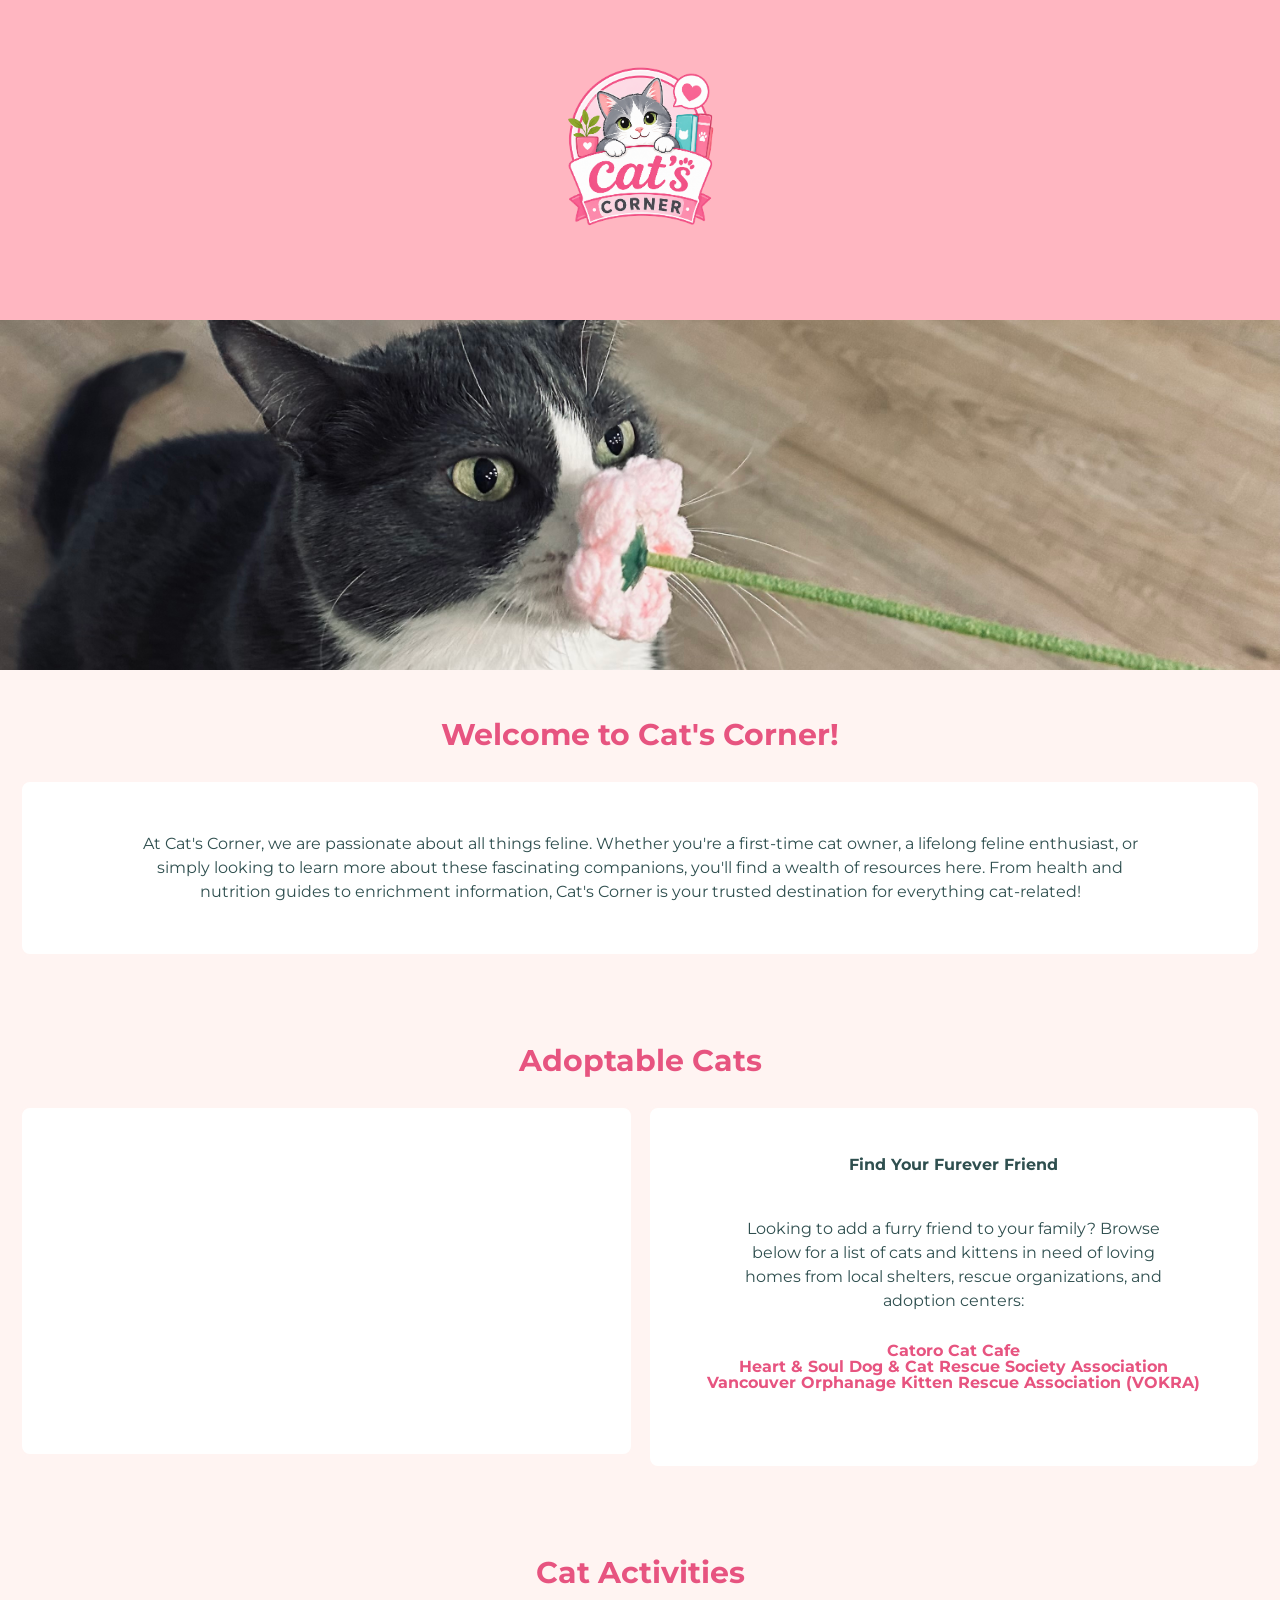
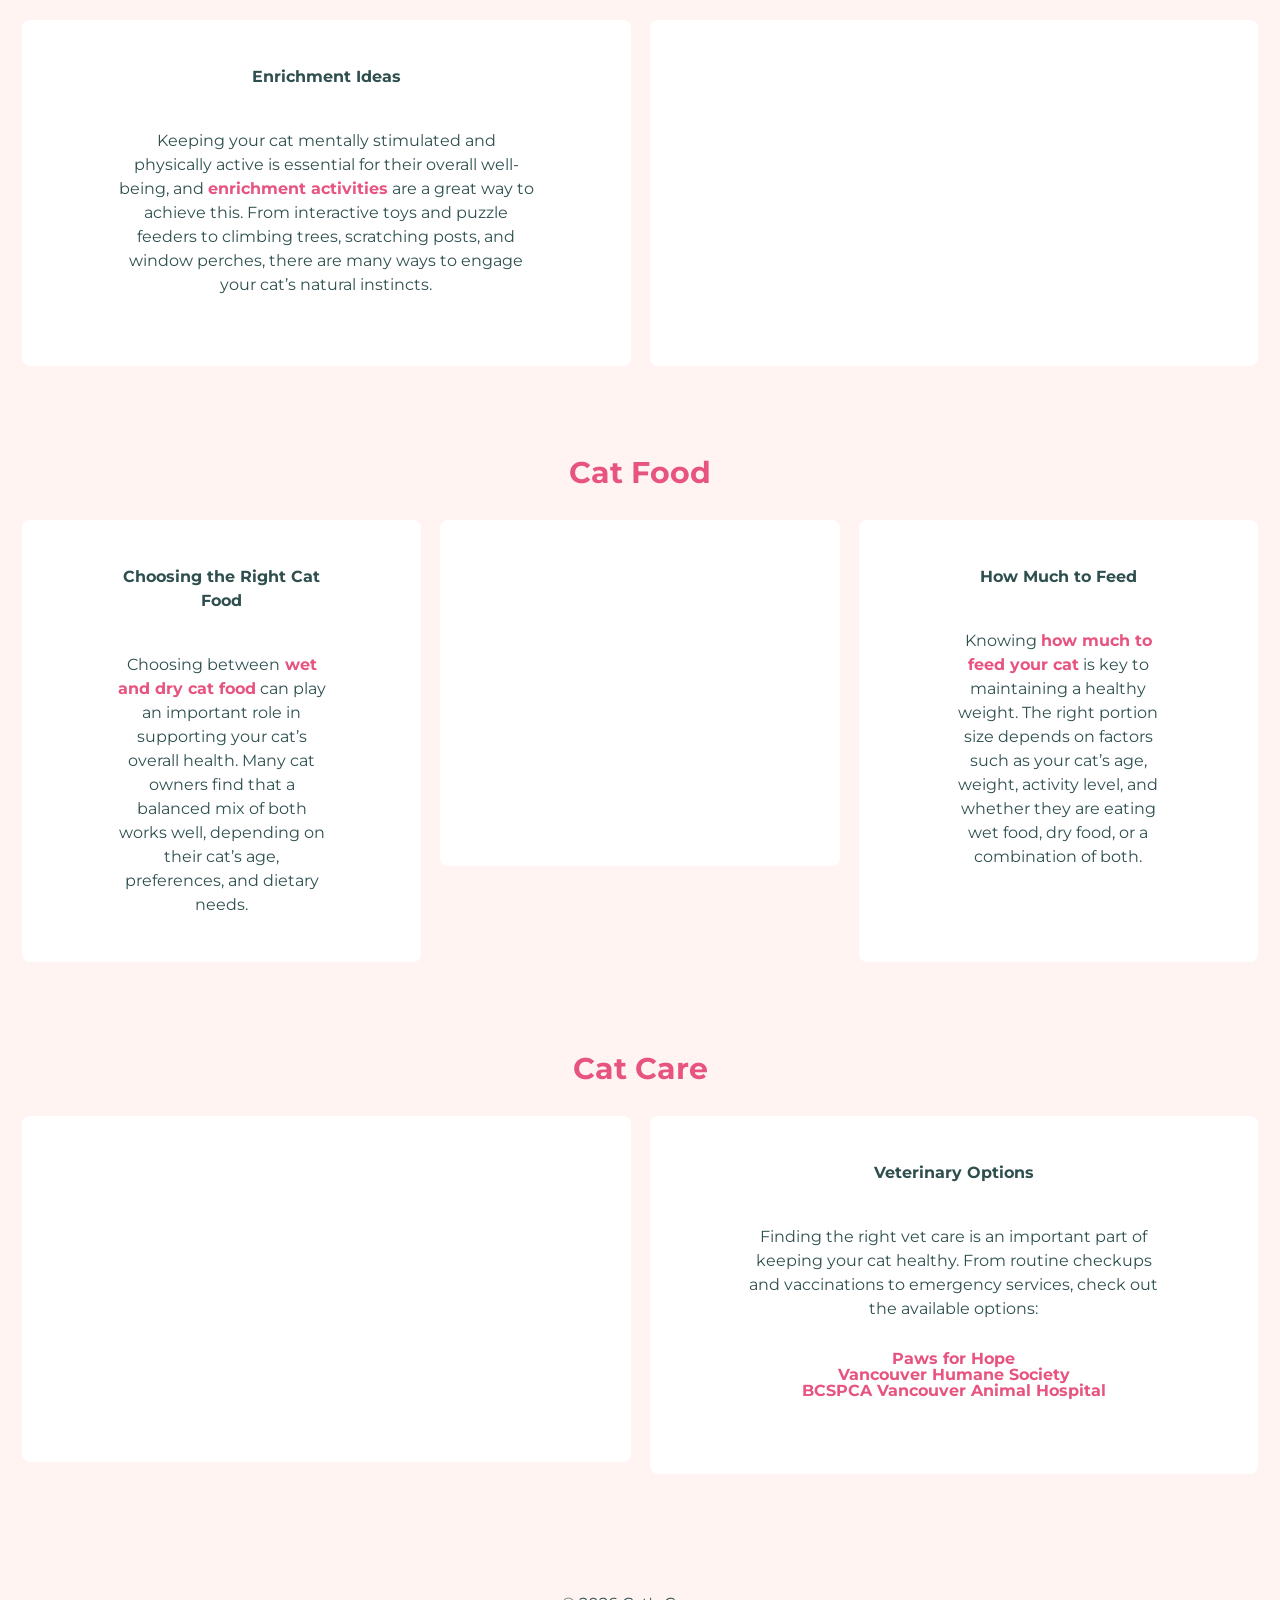
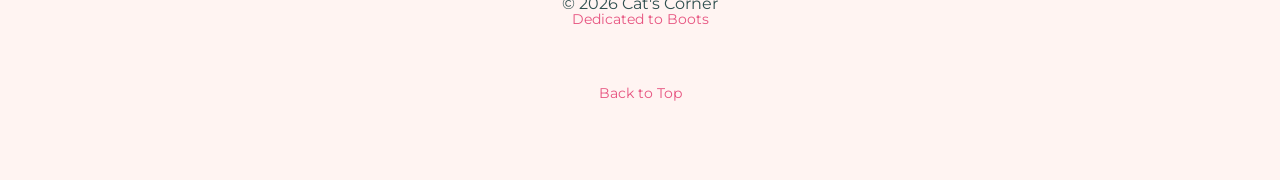
<file: index.html>
<!DOCTYPE html>
<html lang="en">
    <head>
        <title>Cat's Corner</title>
        <meta charset="utf-8">
        <link rel="stylesheet" href="style.css">
        <link href="https://fonts.googleapis.com/css2?family=Montserrat:ital,wght@0,100..900;1,100..900&display=swap" rel="stylesheet">
    </head>
    <body>
        <header>
            <div class="header-container">
                <img src="./images/cat-logo-new-copy.png" alt="Company Logo" class="logo">
            </div>
        </header>
        <div class="banner"></div>
        <main>
            <!-- Introduction to Cat's Corner -->
            <section>                    
                <h2 class="cat-care">Welcome to Cat's Corner!</h2>
                <div id="welcome">
                    <p>At Cat's Corner, we are passionate about all things feline. Whether you're a first-time cat owner, a lifelong feline enthusiast, or simply looking to learn more about these fascinating companions, you'll find a wealth of resources here. From health and nutrition guides to enrichment information, Cat's Corner is your trusted destination for everything cat-related!</p>
                </div> 
            </section>
            <section>
                <h2 class="cat-care">Adoptable Cats</h2>
                    <div class="parent-container">
                            <div class="cat-column adopt-cat"></div>
                            <div class="cat-column">
                            <p><strong>Find Your Furever Friend</strong></p>
                            <p>Looking to add a furry friend to your family? Browse below for a list of cats and kittens in need of loving homes from local shelters, rescue organizations, and adoption centers:
                            <ul class="center-list">
                            <li><a href="https://catoropets.com/" target="_blank"><strong>Catoro Cat Cafe</strong></a></li>
                            <li><a href="https://www.heartandsoulrescue.ca/adoptcats" target="_blank"><strong>Heart & Soul Dog & Cat Rescue Society Association</strong></a></li>
                            <li><a href="https://www.vokra.ca/adopt" target="_blank"><strong>Vancouver Orphanage Kitten Rescue Association (VOKRA)</strong></a></li>
                            </ul></p></div>
                    </div>
            </section>
            <section>
                <h2 class="cat-care">Cat Activities</h2>
                    <div class="parent-container">
                        <div class="cat-column">
                            <p><strong>Enrichment Ideas</strong></p>
                            <p>Keeping your cat mentally stimulated and physically active is essential for their overall well-being, and <a href="https://www.aspca.org/pet-care/cat-care/feline-diy-enrichment" target="_blank"><strong>enrichment activities</strong></a> are a great way to achieve this. From interactive toys and puzzle feeders to climbing trees, scratching posts, and window perches, there are many ways to engage your cat’s natural instincts.</p>
                        </div>
                        <div class="cat-column cat-activity"></div>
                    </div>
            </section>
            <section>
                <h2 class="cat-care">Cat Food</h2>
                    <div class="parent-container">
                        <div class="cat-column">
                            <p><strong>Choosing the Right Cat Food</strong></p>
                            <p>Choosing between<a href="https://yorkveterinaryhospital.ca/blog/wet-food-vs-dry-food-for-cats-which-is-better/" target="_blank"><strong> wet and dry cat food</strong></a> can play an important role in supporting your cat’s overall health. Many cat owners find that a balanced mix of both works well, depending on their cat’s age, preferences, and dietary needs.</p>
                        </div>
                        <div class="cat-column cat-eating"></div>
                        <div class="cat-column">
                            <p><strong>How Much to Feed</strong></p>
                            <p>Knowing <a href="https://www.petmd.com/cat/nutrition/how-much-to-feed-a-cat" target="_blank"><strong>how much to feed your cat</strong></a> is key to maintaining a healthy weight. The right portion size depends on factors such as your cat’s age, weight, activity level, and whether they are eating wet food, dry food, or a combination of both.</p>
                        </div>
                    </div>
            </section>
            <section>
                <h2 class="cat-care">Cat Care</h2>
                    <div class="parent-container">
                        <div class="cat-column cat-food"></div>
                        <div class="cat-column">
                            <p><strong>Veterinary Options</strong></p>
                            <p>Finding the right vet care is an important part of keeping your cat healthy. From routine checkups and vaccinations to emergency services, check out the available options:
                            <ul class="center-list">
                            <li><a href="https://www.pawsforhope.org/what-we-do/better-together/" target="_blank"><strong>Paws for Hope</strong></a></li>
                            <li><a href="https://vancouverhumanesociety.bc.ca/free-low-cost-pet-resources/" target="_blank"><strong>Vancouver Humane Society</strong></a></li>
                            <li><a href="https://catoropets.com/" target="_blank"><strong>BCSPCA Vancouver Animal Hospital</strong></a></li>
                             </ul></p>
                        </div>
                    </div>
            </section>
              <!-- <section>
                <h2 class="cat-care">Cat Memes</h2>
                    <div class="parent-container">
                        <div class="cat-column video-center">
                            <iframe width="560" height="315" src="https://www.youtube.com/embed/mQoCMIh5I2M?si=Y1anCr8Ho2FCNgx4" title="YouTube video player" frameborder="0" allow="accelerometer; autoplay; clipboard-write; encrypted-media; gyroscope; picture-in-picture; web-share" referrerpolicy="strict-origin-when-cross-origin" allowfullscreen></iframe>
                        </div>
                    </div>
            </section> -->
        </main>
        <footer>
             <p>
                <ul class="center-list">
                    <li>&copy; 2026 Cat's Corner</li>
                    <li><a href="https://imgur.com/a/iw0vOPP" target="_blank">Dedicated to Boots</a></li>
                </ul>
            </p>
            <a href="#top">Back to Top</a></p>
        </footer>
    </body>
</html>
</file>
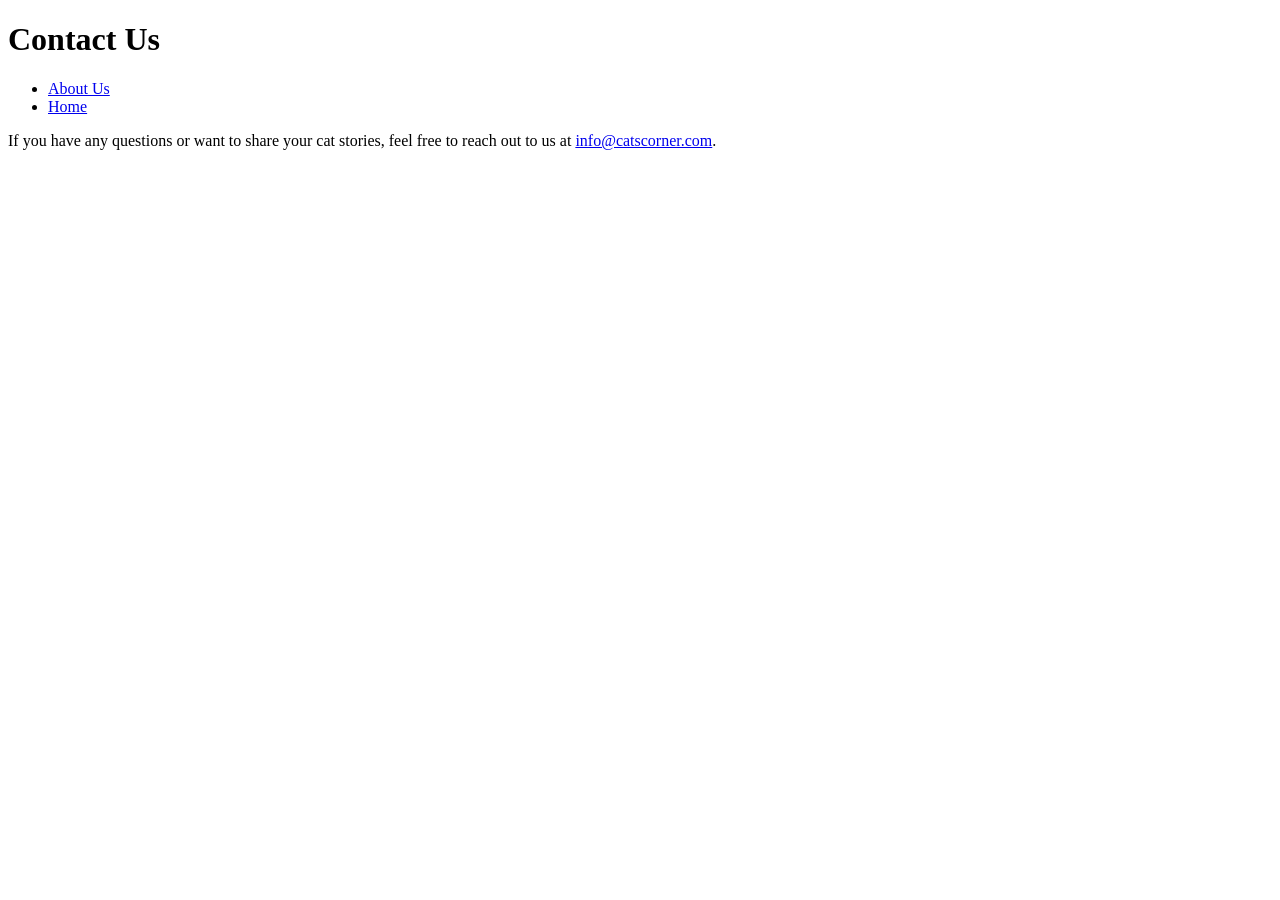
<file: pages/contact.html>
<!DOCTYPE html>
<html lang="en">
<head>
    <meta charset="UTF-8">
    <meta name="viewport" content="width=device-width, initial-scale=1.0">
    <title>Cat's Corner - Contact Us</title>
</head>
<body>
    <header>
        <h1>Contact Us</h1>
        <nav>
            <ul>
                <li><a href="../index.html#about">About Us</a></li>
                <li><a href="../index.html#contact">Home</a></li>
            </ul>
        </nav>
    </header>
    <main>
        <p>If you have any questions or want to share your cat stories, feel free to reach out to us at <a href="mailto:info@catscorner.com">info@catscorner.com</a>.</p>
    </main>
</body>
</html>
</file>
<file: style.css>
/* Website styling for Cat's Corner */
* {
    font-family: 'Montserrat', sans-serif, helvetica;
    font-size: 16px;
    margin: 0;
    line-height: 1;
    box-sizing: border-box;
    /* border:1px solid blue; */
}

.container {
  display: flex;
  background-color: lightpink;
}

.header-container {
  display: flex;
  justify-content: center;
  align-items: center;
  padding: 20px 0;
  width: 100%;
}

.logo {
  height: 220px;
  width: 220px;
  border: none;
}

iframe {
    display: block; 
    margin: 0 auto;
}

header {
    background-color: lightpink;
    padding: 20px;
}

.container-1 {
  display: flex;
  background-color: lightpink;
}

.container-1 div {
  background-color: #f1f1f1;
  margin: 10px;
  padding: 20px;
  font-size: 24px;
}

.container div {
  background-color: #f1f1f1;
  margin: 10px;
  padding: 20px;
  font-size: 24px;
}

.center-list{
    width: fit-content;
    margin: 0 auto;
    text-align: center;
    display: block;
    padding-left:0;
    list-style-type: none;
}

header nav ul {
    list-style: none;
    padding: 0;
}

header nav ul li {
    display: inline;
    margin: 0 15px;
}

header nav ul li a {
    color: #ffffff;
    text-decoration: none;
    font-weight: bold;
}

body { 
    background-color: #FFF4F2;
    color:darkslategray;
    font-family: 'Montserrat', sans-serif, helvetica;
    font-size: 14px;
    padding: 0;
    /* background-image: url(./images/stripes-light.png);
    background-repeat: no repeat; */
}

.banner {
    /* background-color: lightblue;
    height: 350px;
    border: 2px solid darkslategray;
    max-width: 900%;
    width:900px; */
    background-image: url("./images/IMG_7285-new.jpeg");
    background-size: cover;
    height: 350px;
    background-repeat: no-repeat;
    background-position: center;
    margin: 0 auto;
}

#welcome {
    background-color: white;
    border: 2px solid #FFF4F2;
    border-radius: 10px;
    padding: 20px;
    margin-bottom: 20px;
}

.cat-activity {
    background-image: url("https://images.unsplash.com/photo-1638826595775-e2eae86cda8e?q=80&w=1472&auto=format&fit=crop&ixlib=rb-4.1.0&ixid=M3wxMjA3fDB8MHxwaG90by1wYWdlfHx8fGVufDB8fHx8fA%3D%3D");
    background-size: cover;
    height: 350px;
    width: 900px;
    background-repeat: no-repeat;
    background-position: center;
    margin-bottom: 20px;
}

.cat-food {
    background-image: url("https://images.pexels.com/photos/3873629/pexels-photo-3873629.jpeg");
    background-size: cover;
    height: 350px;
    width: 900px;
    background-repeat: no-repeat;
    background-position: center;
    margin-bottom: 20px;
}

.adopt-cat {
    background-image: url("https://images.unsplash.com/photo-1570824104453-508955ab713e?q=80&w=1011&auto=format&fit=crop&ixlib=rb-4.1.0&ixid=M3wxMjA3fDB8MHxwaG90by1wYWdlfHx8fGVufDB8fHx8fA%3D%3D");
    background-size: cover;
    height: 350px;
    width: 900px;
    background-repeat: no-repeat;
    background-position: center;
    margin-bottom: 20px;
}

.cat-activity {
    background-image: url("https://images.unsplash.com/photo-1638826595775-e2eae86cda8e?q=80&w=1172&auto=format&fit=crop&ixlib=rb-4.1.0&ixid=M3wxMjA3fDB8MHxwaG90by1wYWdlfHx8fGVufDB8fHx8fA%3D%3D");
    background-size: cover;
    height: 350px;
    width: 900px;
    background-repeat: no-repeat;
    background-position: center;
    margin-bottom: 20px;
}

.cat-eating {
    background-image: url("https://images.pexels.com/photos/31309076/pexels-photo-31309076.jpeg");
    background-size: cover;
    height: 350px;
    width: 900px;
    background-repeat: no-repeat;
    background-position: center;
    margin-bottom: 20px;
}

.activity-box {
    flex: 1;
    background-color: white;
    border: 2px solid #FFF4F2;
    border-radius: 10px;
    padding: 15px;
    margin-bottom: 20px;
}

.parent-container {
    display: flex;
    gap: 15px;
}

.cat-column {
    flex: 1;
    background-color: white;
    border: 2px solid #FFF4F2;
    border-radius: 10px;
    padding: 15px;
    margin-bottom: 20px;
}

.centering-container {
    display: flex;
    margin: 0 auto;
    justify-content: center;
    align-items: center;
}

/* .hero-banner {
    background-image: url("https://images.unsplash.com/photo-1570824104453-508955ab713e?q=80&w=1011&auto=format&fit=crop&ixlib=rb-4.1.0&ixid=M3wxMjA3fDB8MHxwaG90by1wYWdlfHx8fGVufDB8fHx8fA%3D%3D");
    background-size: cover;
    height: 350px;
    width: 900px;
    background-repeat: no-repeat;
    background-position: center;
    margin-bottom: 20px;
} */

header,
section,
footer {
    padding: 20px;
}

h1, h2, h3 {
    font-weight: 900;
    font-style: noraml;
    margin-bottom: 20px;
}

h1 {
    color: purple;
    text-align: left;
    font-size: 36px;
    font-weight: bold;
    /* padding: 20px; */
}

header h1 {
    text-align: center ;
    text-decoration: none;
}

h2 {
    color: darkslategray;
    text-align: left;
    font-size: 30px;
    font-weight: 700;
    padding: 10px;
}

.cat-care {
    color: #e75480;
    text-align: center;
    padding: 10px;
    padding-top:30px;
}

.title {
    font-size: 36px;
    text-decoration: none;
}

h3 {
    color: darkslategray;
    text-align: left;
    font-size: 18px;
    padding: 10px;
}

p {
    line-height: 1.5;
    font-style: normal;
    padding: 10px;
    margin: 20px 70px 20px 70px;
    text-align: center;
}

ul, ol {
    margin: 15px auto;
}

img {
    height: 40%;
    width: 40%;
    margin-bottom: 20px;
    border: 2px solid #FFF4F2;
    border-radius: 10px;
}

.circle-image {
    background-color: white;
    border: 2px solid #FFF4F2;
    border-radius: 10px;
    padding: 15px;
    margin-bottom: 20px;
}

a {
    color: #e75480;
    text-decoration: none;
}

a:hover {
    text-decoration: underline;
}

/* a:visited {
    color: #e75480;
} */

a:active {
    color: red;
}

footer a {
    font-size: 14px;
    text-align: center;
    display: block;
}

.center-image {
    display: block;
    margin-left: auto;
    margin-right: auto;
    width: 50%;
}

.center-container {
    display: flex;
    justify-content: center;
    align-items: center;     
    height: 200px;
}
</file>
